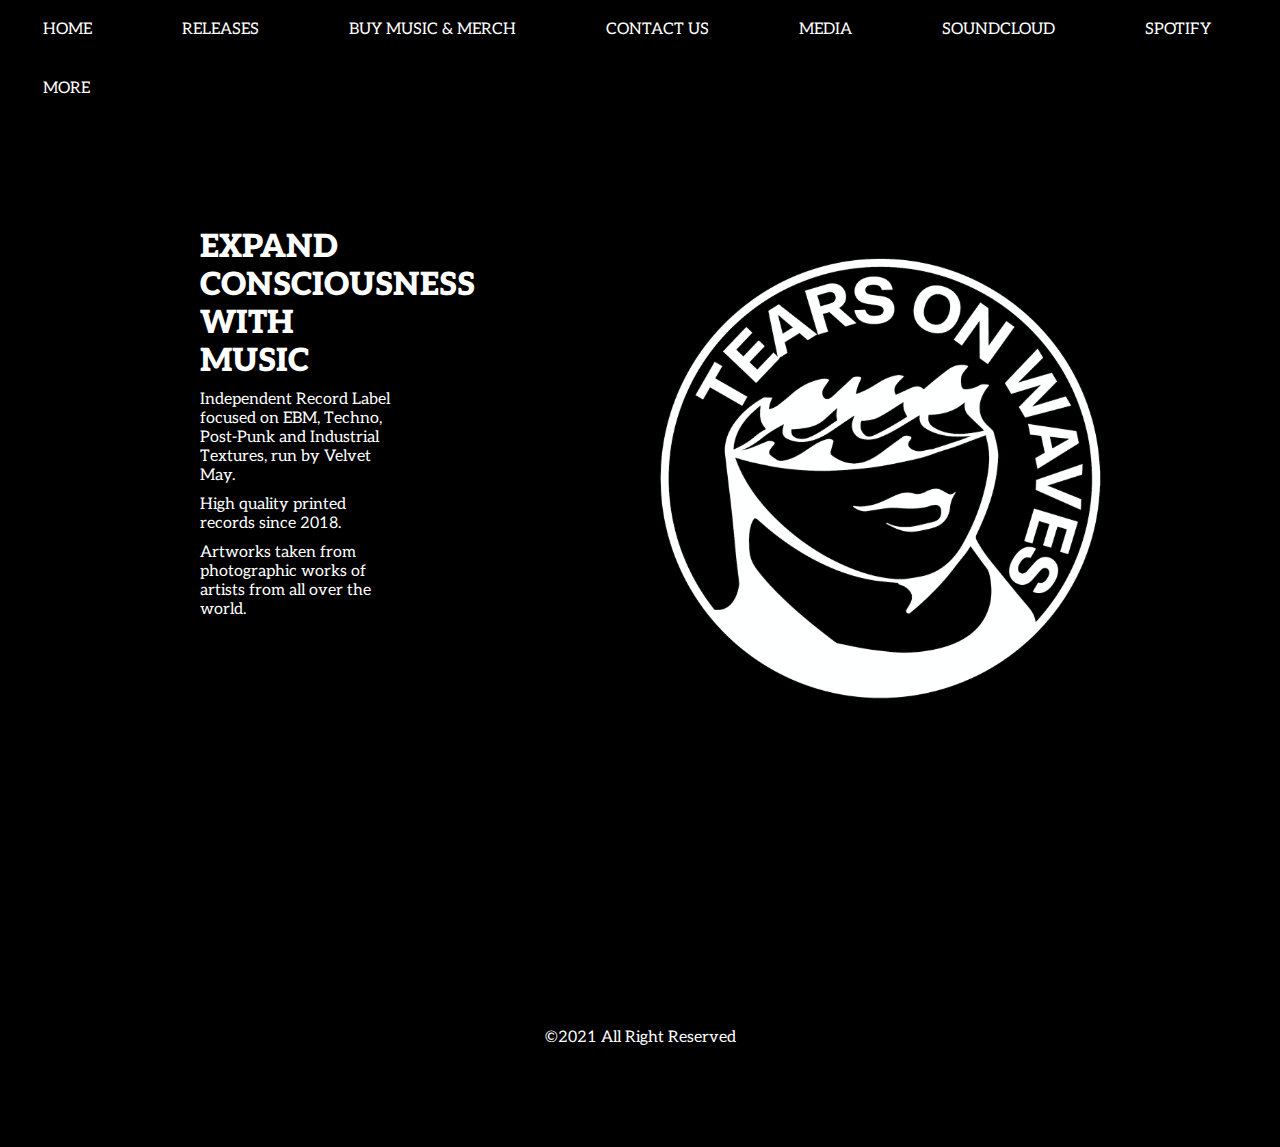
<file: index.html>
<!DOCTYPE html>
<html lang="en">
  <head>
    <meta charset="UTF-8" />
    <meta name="viewport" content="width=device-width, initial-scale=1.0" />
    <title>Tears on Waves</title>
    <link rel="stylesheet" href="style.css" />
    <link rel="preconnect" href="https://fonts.gstatic.com" />
    <link
      href="https://fonts.googleapis.com/css2?family=Aleo:ital,wght@0,300;0,400;0,700;1,300&display=swap"
      rel="stylesheet"
    />
  </head>

  <header>
    <nav>
      <ul class="navbar-items">
        <li class="navbar-item">
          <a class="btn" class="navbar-link" href="index.html">HOME</a>
        </li>

        <!-- <li class="navbar-item">
          <a class="btn" class="navbar-link" href="about.html">ABOUT ME</a>
        </li>-->
        <li class="navbar-item">
          <a class="btn" class="navbar-link" href="releases.html"> RELEASES</a>
        </li>
        <li class="navbar-item">
          <a
            class="btn"
            class="navbar-link"
            target="_blank"
            href="https://tearsonwaves.bandcamp.com/"
          >
            BUY MUSIC & MERCH</a
          >
        </li>
        <li class="navbar-item">
          <a class="btn" class="navbar-link" href="contact.html">CONTACT US</a>
        </li>
        <li class="navbar-item">
          <a class="btn" class="navbar-link" href="news.html">MEDIA</a>
        </li>
        <!-- <li class="navbar-item">
          <a
            class="btn"
            class="navbar-link"
            target="_blank"
            href="https://tearsonwaves.bandcamp.com/"
            >TEARS ON WAVES</a
          >
        </li> -->
        <li class="navbar-item">
          <a
            class="btn"
            class="navbar-link"
            target="_blank"
            href="https://soundcloud.com/tearsonwaves"
            >SOUNDCLOUD</a
          >
        </li>

        <li class="navbar-item">
          <a
            class="btn"
            class="navbar-link"
            target="_blank"
            href="https://open.spotify.com/artist/6vDTl0qYltdWvcnNcDdFdp"
            >SPOTIFY</a
          >
        </li>
        <li class="navbar-item">
          <a
            class="btn"
            class="navbar-link"
            target="_blank"
            href="https://linktr.ee/velvetmay"
            >MORE</a
          >
        </li>
      </ul>
    </nav>
  </header>
  <body>
    <main>
      <section class="introsection">
        <div class="box1">
          <h1>
            <b> EXPAND CONSCIOUSNESS WITH MUSIC </b>
          </h1>
          <p class="p1">
            Independent Record Label focused on EBM, Techno, Post-Punk and
            Industrial Textures, run by Velvet May.
          </p>
          <p class="p1">High quality printed records since 2018.</p>
          <p class="p1">
            Artworks taken from photographic works of artists from all over the
            world.
          </p>
        </div>

        <div class="box2">
          <img
            class="float-right"
            class="img1"
            src="Screenshot 2021-02-03 at 14.01.02.png"
            alt="img"
            width="500px"
          />
        </div>
      </section>
    </main>
    <footer>
      <span>&copy;2021 All Right Reserved</span>
    </footer>
  </body>
</html>
</file>
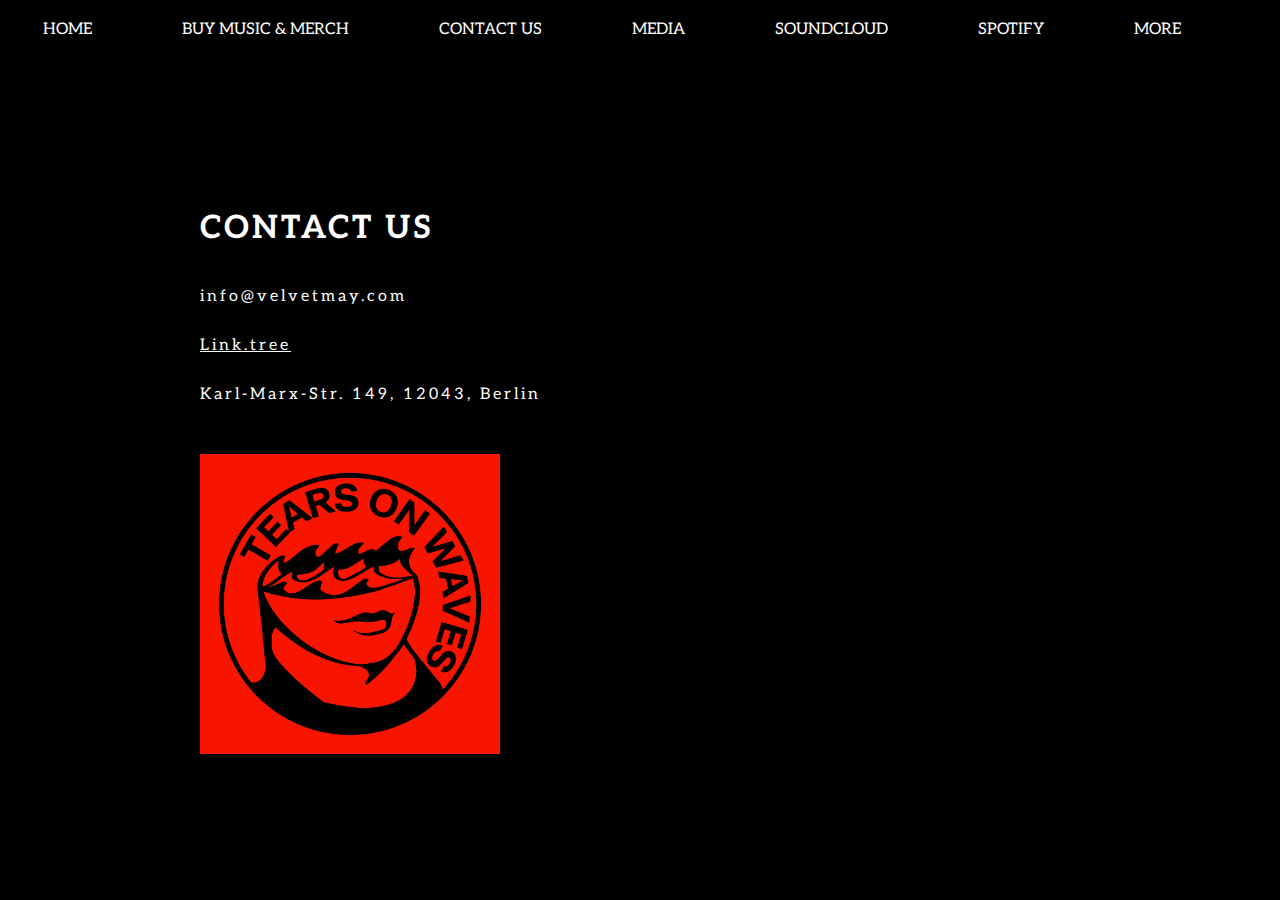
<file: contact.html>
<!DOCTYPE html>
<html lang="en">
  <head>
    <meta charset="UTF-8" />
    <meta name="viewport" content="width=device-width, initial-scale=1.0" />
    <title>About Me</title>
    <link rel="stylesheet" href="style.css" />
    <link rel="preconnect" href="https://fonts.gstatic.com" />
    <link
      href="https://fonts.googleapis.com/css2?family=Aleo:ital,wght@0,300;0,400;0,700;1,300&display=swap"
      rel="stylesheet"
    />
  </head>
  <header>
    <nav>
      <ul class="navbar-items">
        <li class="navbar-item">
          <a class="btn" class="navbar-link" href="index.html">HOME</a>
        </li>

        <!-- <li class="navbar-item">
          <a class="btn" class="navbar-link" href="about.html">ABOUT ME</a>
        </li>-->
        <li class="navbar-item">
          <a
            class="btn"
            class="navbar-link"
            target="_blank"
            href="https://tearsonwaves.bandcamp.com/"
          >
            BUY MUSIC & MERCH</a
          >
        </li>
        <li class="navbar-item">
          <a class="btn" class="navbar-link" href="contact.html">CONTACT US</a>
        </li>
        <li class="navbar-item">
          <a class="btn" class="navbar-link" href="news.html">MEDIA</a>
        </li>
        <!-- <li class="navbar-item">
          <a
            class="btn"
            class="navbar-link"
            target="_blank"
            href="https://tearsonwaves.bandcamp.com/"
            >TEARS ON WAVES</a
          >
        </li> -->
        <li class="navbar-item">
          <a
            class="btn"
            class="navbar-link"
            target="_blank"
            href="https://soundcloud.com/tearsonwaves"
            >SOUNDCLOUD</a
          >
        </li>

        <li class="navbar-item">
          <a
            class="btn"
            class="navbar-link"
            target="_blank"
            href="https://open.spotify.com/artist/6vDTl0qYltdWvcnNcDdFdp"
            >SPOTIFY</a
          >
        </li>
        <li class="navbar-item">
          <a
            class="btn"
            class="navbar-link"
            target="_blank"
            href="https://linktr.ee/velvetmay"
            >MORE</a
          >
        </li>
      </ul>
    </nav>
  </header>
  <body>
    <header class="abtsection" class="firstsection">
      <h1>CONTACT US</h1>
      <p class="p2"></p>
      <ul class="navbar-items">
        <li class="contactlist">info@velvetmay.com</li>
        <li class="contactlist">
          <a href="https://linktr.ee/velvetmay" target="_blank">Link.tree</a>
        </li>
        <li class="contactlist">Karl-Marx-Str. 149, 12043, Berlin</li>
      </ul>

      <img
        class="abtimg"
        src="Senza titolo-1-04.jpg"
        alt="logo"
        width="300"
      />
    </header>
  </body>
</html>
</file>
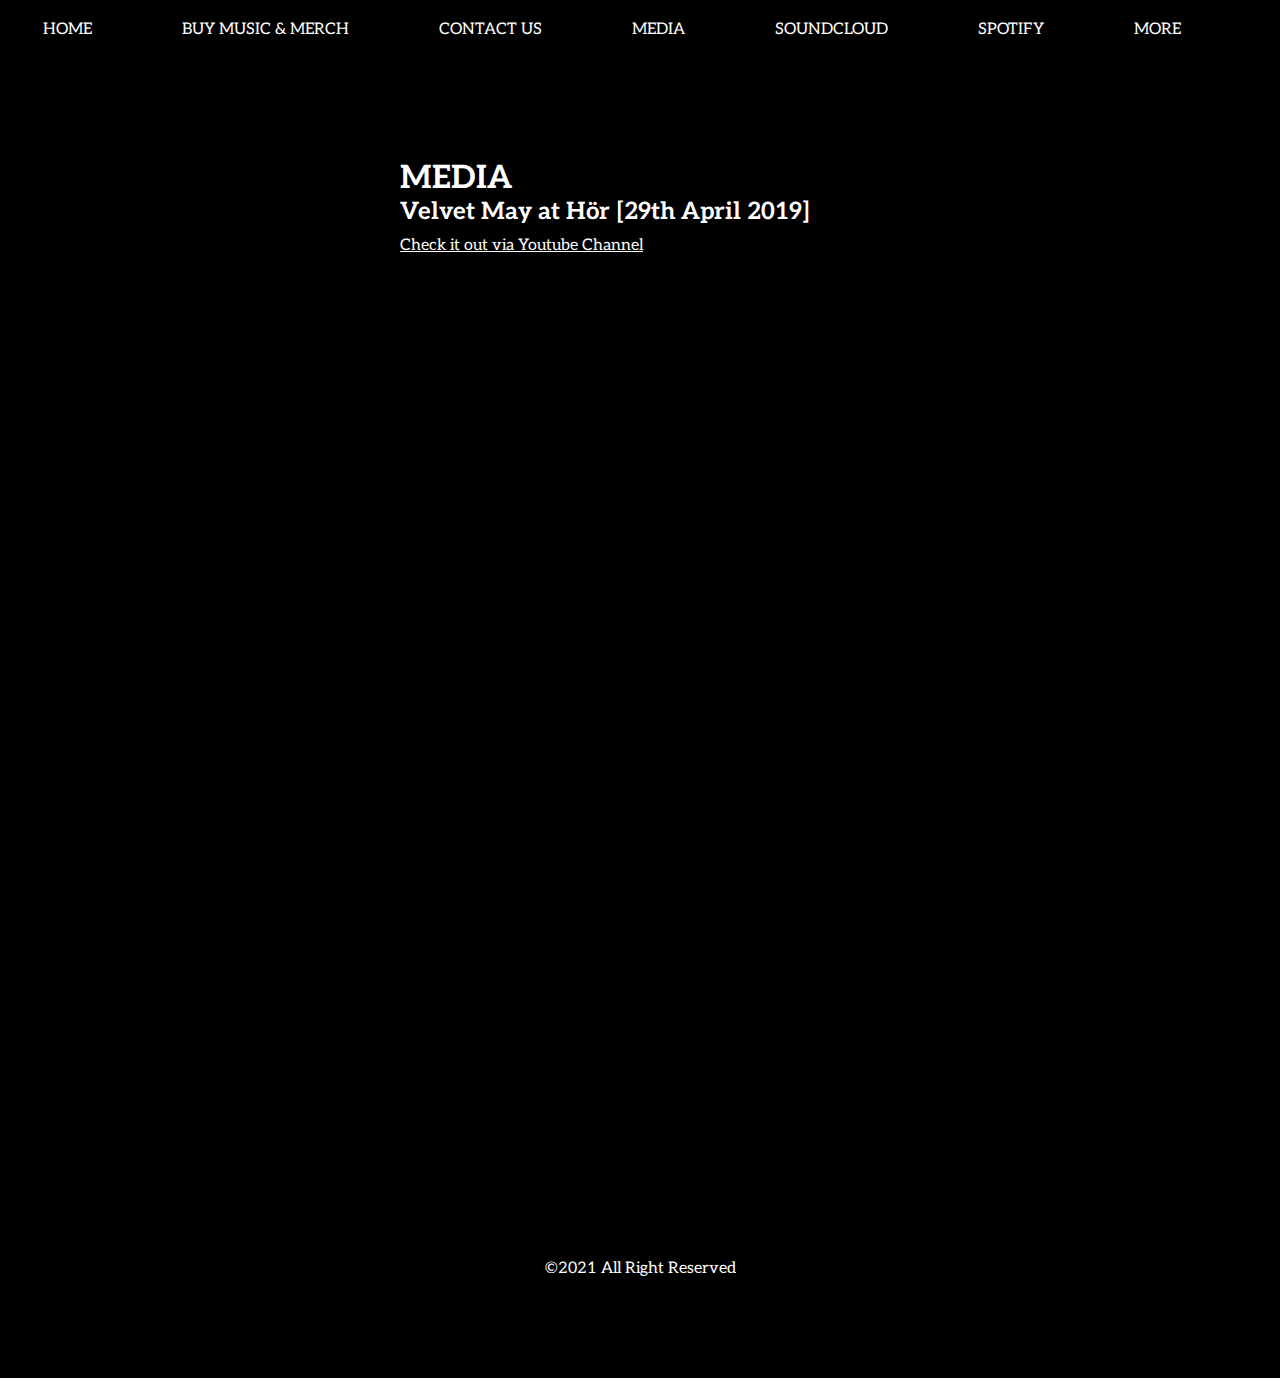
<file: news.html>
<!DOCTYPE html>
<html lang="en">
  <head>
    <meta charset="UTF-8" />
    <meta name="viewport" content="width=device-width, initial-scale=1.0" />
    <title>News</title>
    <link rel="stylesheet" href="style.css" />
    <link rel="preconnect" href="https://fonts.gstatic.com" />
    <link
      href="https://fonts.googleapis.com/css2?family=Aleo:ital,wght@0,300;0,400;0,700;1,300&display=swap"
      rel="stylesheet"
    />
  </head>
  <header>
    <nav>
      <ul class="navbar-items">
        <li class="navbar-item">
          <a class="btn" class="navbar-link" href="index.html">HOME</a>
        </li>

        <!-- <li class="navbar-item">
          <a class="btn" class="navbar-link" href="about.html">ABOUT ME</a>
        </li>-->
        <li class="navbar-item">
          <a
            class="btn"
            class="navbar-link"
            target="_blank"
            href="https://tearsonwaves.bandcamp.com/"
          >
            BUY MUSIC & MERCH</a
          >
        </li>
        <li class="navbar-item">
          <a class="btn" class="navbar-link" href="contact.html">CONTACT US</a>
        </li>
        <li class="navbar-item">
          <a class="btn" class="navbar-link" href="news.html">MEDIA</a>
        </li>
        <!-- <li class="navbar-item">
          <a
            class="btn"
            class="navbar-link"
            target="_blank"
            href="https://tearsonwaves.bandcamp.com/"
            >TEARS ON WAVES</a
          >
        </li> -->
        <li class="navbar-item">
          <a
            class="btn"
            class="navbar-link"
            target="_blank"
            href="https://soundcloud.com/tearsonwaves"
            >SOUNDCLOUD</a
          >
        </li>

        <li class="navbar-item">
          <a
            class="btn"
            class="navbar-link"
            target="_blank"
            href="https://open.spotify.com/artist/6vDTl0qYltdWvcnNcDdFdp"
            >SPOTIFY</a
          >
        </li>
        <li class="navbar-item">
          <a
            class="btn"
            class="navbar-link"
            target="_blank"
            href="https://linktr.ee/velvetmay"
            >MORE</a
          >
        </li>
      </ul>
    </nav>
  </header>
  <body>
    <main>
      <section class="newssection2">
        <h1>MEDIA</h1>
        <section class="boxnews">
          <h2>Velvet May at Hör [29th April 2019]</h2>
          <p class="p1">
            <a href="https://www.youtube.com/watch?v=LhRClyGw120&t=1105s">
              Check it out via Youtube Channel</a
            >
          </p>
        </section>

        <div class="videonews">
          <iframe
            width="600"
            height="315"
            src="https://www.youtube.com/embed/LhRClyGw120"
            frameborder="0"
            allow="accelerometer; autoplay; clipboard-write; encrypted-media; gyroscope; picture-in-picture"
            allowfullscreen
          ></iframe>
        </div>
      </section>
    </main>
    <footer>
      <span>&copy;2021 All Right Reserved</span>
    </footer>
  </body>
</html>
</file>
<file: style.css>
* {
  font-family: "Aleo";
  box-sizing: border-box;
  margin: 0;
  color: white;
  background-color: black;
}

.navbar-items {
  list-style: none;
  margin: 0;
  padding: 0%;
}
.navbar-item {
  padding: 20px 5px;
  display: inline-block;
}
.navbar-link {
  background-color: black;
  display: block;
  color: black;
  text-align: center;
  text-decoration: none;
}

.btnintro {
  background-color: black;

  color: black;
}
.contactlist {
  margin-top: 30px;
}
img {
  display: block;
  margin: 0%;
}
.firstsection {
  margin: auto 0;
  max-width: 100%;
  height: 800px;
  margin-top: 20px;
}

.introsection {
  margin: auto 0;
  max-width: 100%;
  height: 800px;
  margin-top: 10px;
}

.newssection2 {
  margin: 400px;

  height: 600px;
  margin-top: 100px;
}

.box1 {
  background-color: black;
  float: left;
  margin: 100px;
  width: 200px;
  margin-left: 200px;
  margin-top: 100px;
}
.box2 {
  float: right;
  margin: 100px;
  width: 200px;
  margin-right: 150px;
  margin-top: 100px;
}

.box3 {
  float: left;
  margin: 100px;
  width: 500px;
  margin-left: 200px;
  margin-top: 100px;
}
.box4 {
  float: right;
  margin: 100px;
  width: 200px;
  margin-right: 200px;
  margin-top: 80px;
}
.box5 {
  float: left;
  margin: 100px;
  width: 600px;
  margin-left: 200px;
  margin-top: 100px;
}

.box6 {
  float: right;
  margin: 100px;
  width: 200px;
  margin-right: 200px;
  margin-top: 100px;
}

.abtsection {
  float: left;
  margin: 100px;
  width: 500px;
  margin-left: 200px;
  margin-top: 150px;
  letter-spacing: 3px;
  text-align: justify;
}

.abtimg {
  margin-top: 50px;
  margin-right: 200px;
}
.p1 {
  margin-top: 10px;
}
.p2 {
  margin-top: 40px;
  margin-right: 200px;
}
.float-right {
  float: right;
}
.btn {
  text-decoration: none;
  padding: 14px 18px;
  background-color: black;
  color: WHITE;
  margin: 20px;
  border-radius: 3px;
}

.btn:hover {
  background-color: black;
  color: red;
  transition: 0.5s;
}
footer {
  padding: 100px;
  background-color: black;
  color: #ffffff;
}

footer > span {
  display: block;
  text-align: center;
  background-color: black;
  color: white;
}
.videonews {
  margin-top: 20%;
  width: 600px;
}
</file>
